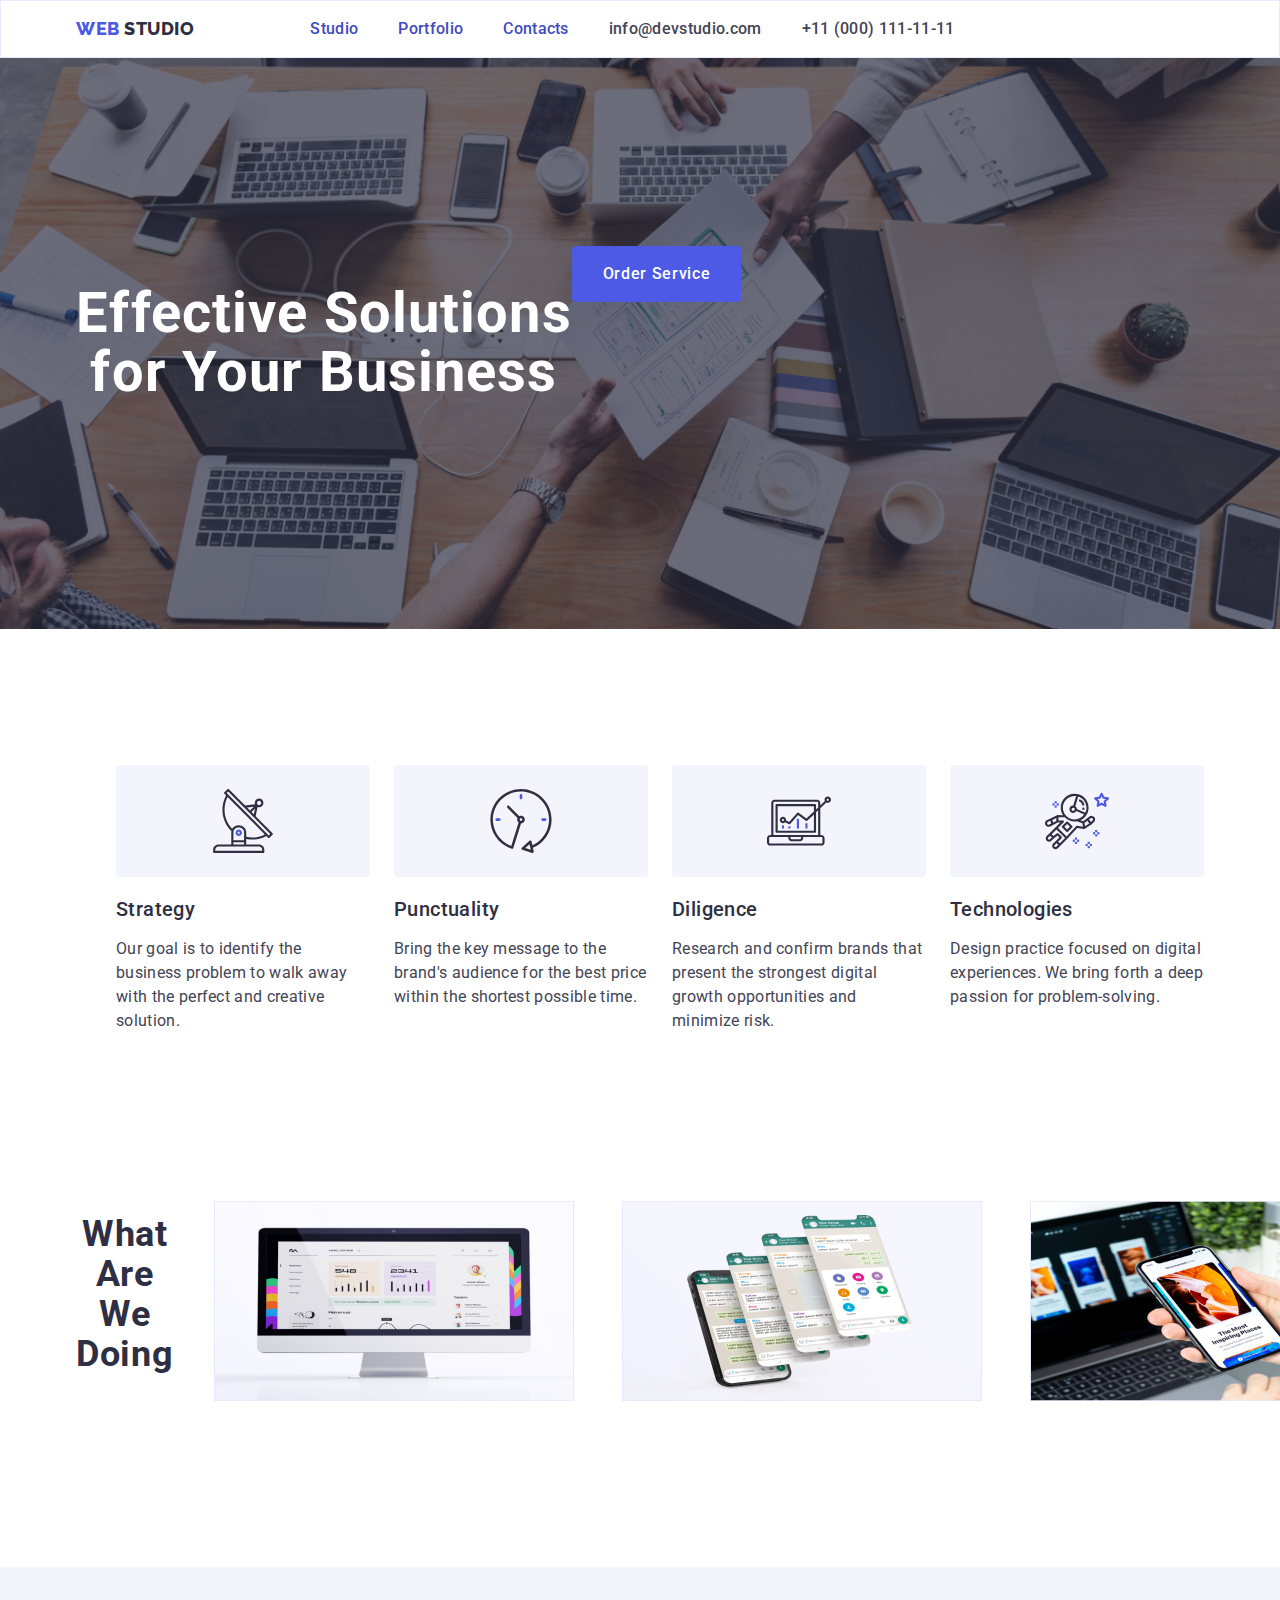
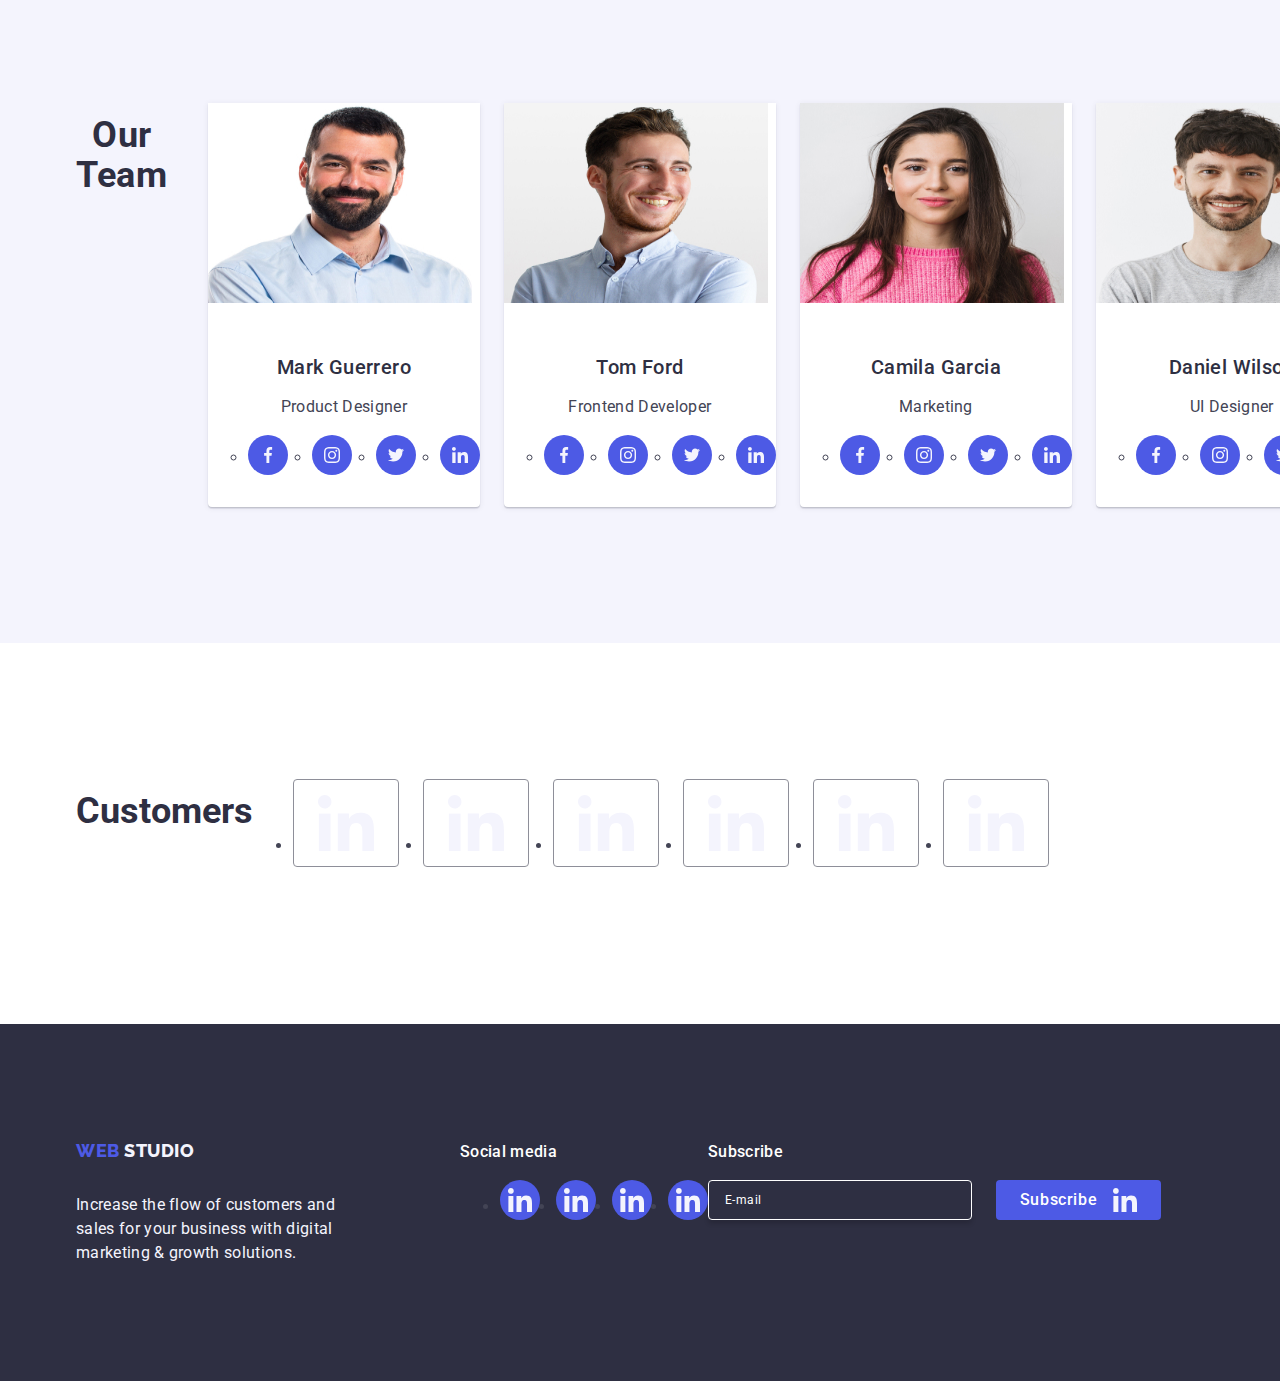
<file: index.html>
<!DOCTYPE html>
<html lang="en">
<head>
    <meta charset="UTF-8">
    <meta name="viewport" content="width=device-width, initial-scale=1.0">
    <link rel="preconnect" href="https://fonts.googleapis.com">
    <link rel="preconnect" href="https://fonts.gstatic.com" crossorigin>
    <link href="https://fonts.googleapis.com/css2?family=Raleway:ital,wght@0,100..900;1,100..900&family=Roboto:ital,wght@0,100;0,300;0,400;0,500;0,700;0,900;1,100;1,300;1,400;1,500;1,700;1,900&display=swap" rel="stylesheet">
    <link
      rel="stylesheet"
      href="https://cdnjs.cloudflare.com/ajax/libs/modern-normalize/2.0.0/modern-normalize.min.css"
    />
    <link rel="stylesheet" href="./css/styles.css">
    <title>Document</title>
</head>
<body>
    <header class="header-styles">
        <div class="container">
            <nav class="nav-container">
                <a href="./index.html" class="nav-logo link logo">
                    Web
                    <span class="span-style">
                        Studio
                    </span>
                </a>
                <ul class="list nav-list">
                    <li class="nav-link-one link">
                        <a href="./index.html" class="link link-one">Studio</a>
                    </li>
                    <li class="nav-link-one link">
                        <a href="./portfolio.html" class="link link-one">Portfolio</a>
                    </li>
                    <li class="nav-link-one link">
                        <a href="" class="link link-one">Contacts</a>
                    </li>
                </ul>
            </nav>
            <address class="address">
                <ul class="list address-list">
                    <li class="nav-link-one link">
                        <a href="mailto:info@devstudio.com" class="link link-add">info@devstudio.com</a>
                    </li>
                    <li class="nav-link-one link">
                        <a href="tel:+110001111111" class="link link-add">+11 (000) 111-11-11</a>
                    </li>
                </ul>
            </address>
        </div>
    </header>
    <main>
        <section class="section-one">
            <div class="container">
                <h1 class="section-header">Effective Solutions for Your Business</h1>
                <button type="button" class="header-btn" data-modal-open>Order Service</button>
            </div>
        </section>
        <section class="section-two">
            <div class="container">
                <h2 hidden class="visually-hidden">Vision</h2>
                <ul class="list section-two-list">
                    <li class="list-item">
                        <div class="list-item-images">
                            <svg height="64" width="64">
                                <use href="./images/icons.svg#antenna" />
                            </svg>
                        </div>
                        <h3 class="heading-list">Strategy</h3>
                        <p class="p-list-item">
                            Our goal is to identify the business problem to walk away with the perfect and creative solution.
                        </p>
                    </li>
                    <li class="list-item">
                        <div class="list-item-images">
                            <svg height="64" width="64">
                                <use href="./images/icons.svg#clock" />
                            </svg>
                        </div>
                        <h3 class="heading-list">Punctuality</h3>
                        <p class="p-list-item">
                            Bring the key message to the brand's audience for the best price within the shortest possible time.
                        </p>
                    </li>
                    <li class="list-item">
                        <div class="list-item-images">
                            <svg height="64" width="64">
                                <use href="./images/icons.svg#graph" />
                            </svg>
                        </div>
                        <h3 class="heading-list">Diligence</h3>
                        <p class="p-list-item">
                            Research and confirm brands that present the strongest digital growth opportunities and minimize risk.
                        </p>
                    </li>
                    <li class="list-item">
                        <div class="list-item-images">
                            <svg height="64" width="64">
                                <use href="./images/icons.svg#astro" />
                            </svg>
                        </div>
                        <h3 class="heading-list">Technologies</h3>
                        <p class="p-list-item">
                            Design practice focused on digital experiences. We bring forth a deep passion for problem-solving.
                        </p>
                    </li>
                </ul>
            </div>
        </section>
        <section class="section-three">
            <div class="container">
                <h2 class="section-header-three">What are we doing</h2>
                <ul class="list section-three-list">
                    <li class="section-three-list-item">
                        <img src="./images/img-act1.jpg" width="360" height="200" alt="activity-1">
                    </li>
                    <li class="section-three-list-item">
                        <img src="./images/img-act2.jpg" width="360" height="200" alt="activity-2">
                    </li>
                    <li class="section-three-list-item">
                        <img src="./images/img-act3.jpg" width="360" height="200" alt="activity-3">
                    </li>
                </ul>
            </div>
        </section>
        <section class="section-four">
            <div class="container">
                <h2 class="section-header-four">Our Team</h2>
                <ul class="list section-four-list">
                    <li class="section-four-list-item">
                        <img src="./images/img-person1.jpg" width="264" height="200" alt="person-1">
                        <div class="card-container">
                            <h3 class="heading-list-four">Mark Guerrero</h3>
                            <p class="p-list-item-four">
                                Product Designer
                            </p>
                            <ul class="card-soc-med-list">
                                <li class="card-soc-med-item">
                                    <a href="https://www.facebook.com/" class="card-soc-med-link">
                                        <svg class="soc-med-icon" height="16" width="16">
                                            <use href="./images/icons.svg#facebook" />
                                        </svg>
                                    </a>
                                </li>
                                <li class="card-soc-med-item">
                                    <a href="https://www.instagram.com/" class="card-soc-med-link">
                                        <svg class="soc-med-icon" height="16" width="16">
                                            <use href="./images/icons.svg#instagram" />
                                        </svg>
                                    </a>
                                </li>
                                <li class="card-soc-med-item">
                                    <a href="https://www.twitter.com/" class="card-soc-med-link">
                                        <svg class="soc-med-icon" height="16" width="16">
                                            <use href="./images/icons.svg#twitter" />
                                        </svg>
                                    </a>
                                </li>
                                <li class="card-soc-med-item">
                                    <a href="https://www.linkedin.com/" class="card-soc-med-link">
                                        <svg class="soc-med-icon" height="16" width="16">
                                            <use href="./images/icons.svg#linkedin" />
                                        </svg>
                                    </a>
                                </li>
                            </ul>
                        </div>
                    </li>
                    <li class="section-four-list-item">
                        <img src="./images/img-person2.jpg" width="264" height="200" alt="person-2">
                        <div class="card-container">
                            <h3 class="heading-list-four">Tom Ford</h3>
                            <p class="p-list-item-four">
                               Frontend Developer 
                            </p>
                            <ul class="card-soc-med-list">
                                <li class="card-soc-med-item">
                                    <a href="https://www.facebook.com/" class="card-soc-med-link">
                                        <svg class="soc-med-icon" height="16" width="16">
                                            <use href="./images/icons.svg#facebook" />
                                        </svg>
                                    </a>
                                </li>
                                <li class="card-soc-med-item">
                                    <a href="https://www.instagram.com/" class="card-soc-med-link">
                                        <svg class="soc-med-icon" height="16" width="16">
                                            <use href="./images/icons.svg#instagram" />
                                        </svg>
                                    </a>
                                </li>
                                <li class="card-soc-med-item">
                                    <a href="https://www.twitter.com/" class="card-soc-med-link">
                                        <svg class="soc-med-icon" height="16" width="16">
                                            <use href="./images/icons.svg#twitter" />
                                        </svg>
                                    </a>
                                </li>
                                <li class="card-soc-med-item">
                                    <a href="https://www.linkedin.com/" class="card-soc-med-link">
                                        <svg class="soc-med-icon" height="16" width="16">
                                            <use href="./images/icons.svg#linkedin" />
                                        </svg>
                                    </a>
                                </li>
                            </ul>
                        </div>
                    </li>
                    <li class="section-four-list-item">
                        <img src="./images/img-person3.jpg" width="264" height="200" alt="person-3">
                        <div class="card-container">
                            <h3 class="heading-list-four">Camila Garcia</h3>
                            <p class="p-list-item-four">
                                Marketing
                            </p>
                            <ul class="card-soc-med-list">
                                <li class="card-soc-med-item">
                                    <a href="https://www.facebook.com/" class="card-soc-med-link">
                                        <svg class="soc-med-icon" height="16" width="16">
                                            <use href="./images/icons.svg#facebook" />
                                        </svg>
                                    </a>
                                </li>
                                <li class="card-soc-med-item">
                                    <a href="https://www.instagram.com/" class="card-soc-med-link">
                                        <svg class="soc-med-icon" height="16" width="16">
                                            <use href="./images/icons.svg#instagram" />
                                        </svg>
                                    </a>
                                </li>
                                <li class="card-soc-med-item">
                                    <a href="https://www.twitter.com/" class="card-soc-med-link">
                                        <svg class="soc-med-icon" height="16" width="16">
                                            <use href="./images/icons.svg#twitter" />
                                        </svg>
                                    </a>
                                </li>
                                <li class="card-soc-med-item">
                                    <a href="https://www.linkedin.com/" class="card-soc-med-link">
                                        <svg class="soc-med-icon" height="16" width="16">
                                            <use href="./images/icons.svg#linkedin" />
                                        </svg>
                                    </a>
                                </li>
                            </ul>
                        </div>
                    </li>
                    <li class="section-four-list-item">
                        <img src="./images/img-person4.jpg" width="264" height="200" alt="person-4">
                        <div class="card-container">
                            <h3 class="heading-list-four">Daniel Wilson</h3>
                            <p class="p-list-item-four">
                                UI Designer
                            </p>
                            <ul class="card-soc-med-list">
                                <li class="card-soc-med-item">
                                    <a href="https://www.facebook.com/" class="card-soc-med-link">
                                        <svg class="soc-med-icon" height="16" width="16">
                                            <use href="./images/icons.svg#facebook" />
                                        </svg>
                                    </a>
                                </li>
                                <li class="card-soc-med-item">
                                    <a href="https://www.instagram.com/" class="card-soc-med-link">
                                        <svg class="soc-med-icon" height="16" width="16">
                                            <use href="./images/icons.svg#instagram" />
                                        </svg>
                                    </a>
                                </li>
                                <li class="card-soc-med-item">
                                    <a href="https://www.twitter.com/" class="card-soc-med-link">
                                        <svg class="soc-med-icon" height="16" width="16">
                                            <use href="./images/icons.svg#twitter" />
                                        </svg>
                                    </a>
                                </li>
                                <li class="card-soc-med-item">
                                    <a href="https://www.linkedin.com/" class="card-soc-med-link">
                                        <svg class="soc-med-icon" height="16" width="16">
                                            <use href="./images/icons.svg#linkedin" />
                                        </svg>
                                    </a>
                                </li>
                            </ul>
                        </div>
                    </li>
                </ul>
            </div>
        </section>
        <section class="section-five">
            <div class="container section-five-container">
                <h2 class="section-five-heading">Customers</h2>
                <ul class="section-five-list">
                    <li class="section-five-list-item">
                        <a href="https://www.twitter.com/" class="section-five-link">
                            <svg class="customer-icon" width="104" height="56">
                                <use href="./images/icons.svg#linkedin" />
                            </svg>
                        </a>
                    </li>
                    <li class="section-five-list-item">
                        <a href="https://www.twitter.com/" class="section-five-link">
                            <svg class="customer-icon" width="104" height="56">
                                <use href="./images/icons.svg#linkedin" />
                            </svg>
                        </a>
                    </li>
                    <li class="section-five-list-item">
                        <a href="https://www.twitter.com/" class="section-five-link">
                            <svg class="customer-icon" width="104" height="56">
                                <use href="./images/icons.svg#linkedin" />
                            </svg>
                        </a>
                    </li>
                    <li class="section-five-list-item">
                        <a href="https://www.twitter.com/" class="section-five-link">
                            <svg class="customer-icon" width="104" height="56">
                                <use href="./images/icons.svg#linkedin" />
                            </svg>
                        </a>
                    </li>
                    <li class="section-five-list-item">
                        <a href="https://www.twitter.com/" class="section-five-link">
                            <svg class="customer-icon" width="104" height="56">
                                <use href="./images/icons.svg#linkedin" />
                            </svg>
                        </a>
                    </li>
                    <li class="section-five-list-item">
                        <a href="https://www.twitter.com/" class="section-five-link">
                            <svg class="customer-icon" width="104" height="56">
                                <use href="./images/icons.svg#linkedin" />
                            </svg>
                        </a>
                    </li>
                </ul>
            </div>
        </section>  
    </main>
    <footer class="index-footer">
        <div class="container footer-container">
            <div class="footer-text-container">
                <a href="./index.html" class="nav-logo link footer-link" id="footer-link">
                    Web
                    <span class="span-style footer-span-style">
                        Studio
                    </span>
                </a>
                <p class="footer-text">
                    Increase the flow of customers and sales for your business with digital marketing & growth solutions.
                </p>
            </div>
            <div class="footer-soc-med">
                <p class="footer-soc-med-text">Social media</p>
                <ul class="footer-soc-med-list">
                    <li class="footer-soc-med-list-item">
                        <a href="https://www.twitter.com/" class="footer-soc-med-list-item-link">
                            <svg class="footer-soc-med-icon" width="24" height="24">
                                <use href="./images/icons.svg#linkedin" />
                            </svg>
                        </a>
                    </li>
                    <li class="footer-soc-med-list-item">
                        <a href="https://www.twitter.com/" class="footer-soc-med-list-item-link">
                            <svg class="footer-soc-med-icon" width="24" height="24">
                                <use href="./images/icons.svg#linkedin" />
                            </svg>
                        </a>
                    </li>
                    <li class="footer-soc-med-list-item">
                        <a href="https://www.twitter.com/" class="footer-soc-med-list-item-link">
                            <svg class="footer-soc-med-icon" width="24" height="24">
                                <use href="./images/icons.svg#linkedin" />
                            </svg>
                        </a>
                    </li>
                    <li class="footer-soc-med-list-item">
                        <a href="https://www.twitter.com/" class="footer-soc-med-list-item-link">
                            <svg class="footer-soc-med-icon" width="24" height="24">
                                <use href="./images/icons.svg#linkedin" />
                            </svg>
                        </a>
                    </li>
                </ul>
            </div>
            <div class="footer-contact">
                <p class="footer-contact-text">Subscribe</p>
                <form class="footer-contact-form">
                    <label class="footer-contact-label">
                        <input type="email" class="footer-contact-input" placeholder="E-mail" name="email"/>
                    </label>
                    <button type="submit" class="footer-contact-button">
                        Subscribe
                        <svg class="footer-contact-button-icon" width="24" height="24">
                            <use href="./images/icons.svg#linkedin" />
                        </svg>
                    </button>
                </form>
            </div>
        </div>
    </footer>
    <div class="modal-container is-hidden" data-modal>
        <div class="modal">
            <button type="button" data-modal-close class="modal-button">
                <svg class="modal-icon" width="8" height="8">
                    <use class="modal-icon-close" href="./images/icons.svg#linkedin" />
                </svg>
            </button>
            <p class="modal-container-text"></p>
            <form class="modal-form">
                <div class="modal-form-container">
                    <label for="user-name" class="modal-form-label">Name</label>
                    <div class="modal-form-input-container">
                        <input type="text" name="user-name" class="modal-form-input" id="user-name" />
                        <svg class="modal-form-input-icon" width="18" height="24">
                            <use href="./images/icons.svg#linkedin" />
                        </svg>
                    </div>
                </div>
                <div class="modal-form-container">
                    <label for="phone" class="modal-form-label">Phone</label>
                    <div class="modal-form-input-container">
                        <input type="text" name="phone" class="modal-form-input" id="phone" />
                        <svg class="modal-form-input-icon" width="18" height="24">
                            <use href="./images/icons.svg#linkedin" />
                        </svg>
                    </div>
                </div>
                <div class="modal-form-container">
                    <label for="email" class="modal-form-label">Email</label>
                    <div class="modal-form-input-container">
                        <input type="text" name="email" class="modal-form-input" id="email" />
                        <svg class="modal-form-input-icon" width="18" height="24">
                            <use href="./images/icons.svg#linkedin" />
                        </svg>
                    </div>
                </div>
                <div class="modal-form-container" id="modal-form-textarea-container">
                    <label for="user-comment" class="modal-form-label">Comment</label>
                    <textarea name="user-comment" class="modal-form-textarea" id="user-comment" placeholder="Text input"></textarea>
                </div>
                <div class="modal-form-checkbox-container">
                    <input type="checkbox" class="modal-form-checkbox visually-hidden" value="true" name="user-privacy" id="user-privacy" />
                    <label for="user-privacy" class="modal-form-checkbox-label">
                        <span class="modal-form-checkbox-span">
                            <svg class="modal-form-input-icon" width="10" height="8">
                                <use href="./images/icons.svg#linkedin" />
                            </svg>
                        </span>
                        I accept the terms and conditions of the
                        <a href="#" class="modal-form-checkbox-link">Privacy Policy</a>
                    </label>
                </div>
                <button class="modal-form-button" type="submit"></button>
            </form>
        </div>
    </div>
    <script src="./js/modal.js"></script>
</body>
</html>
</file>
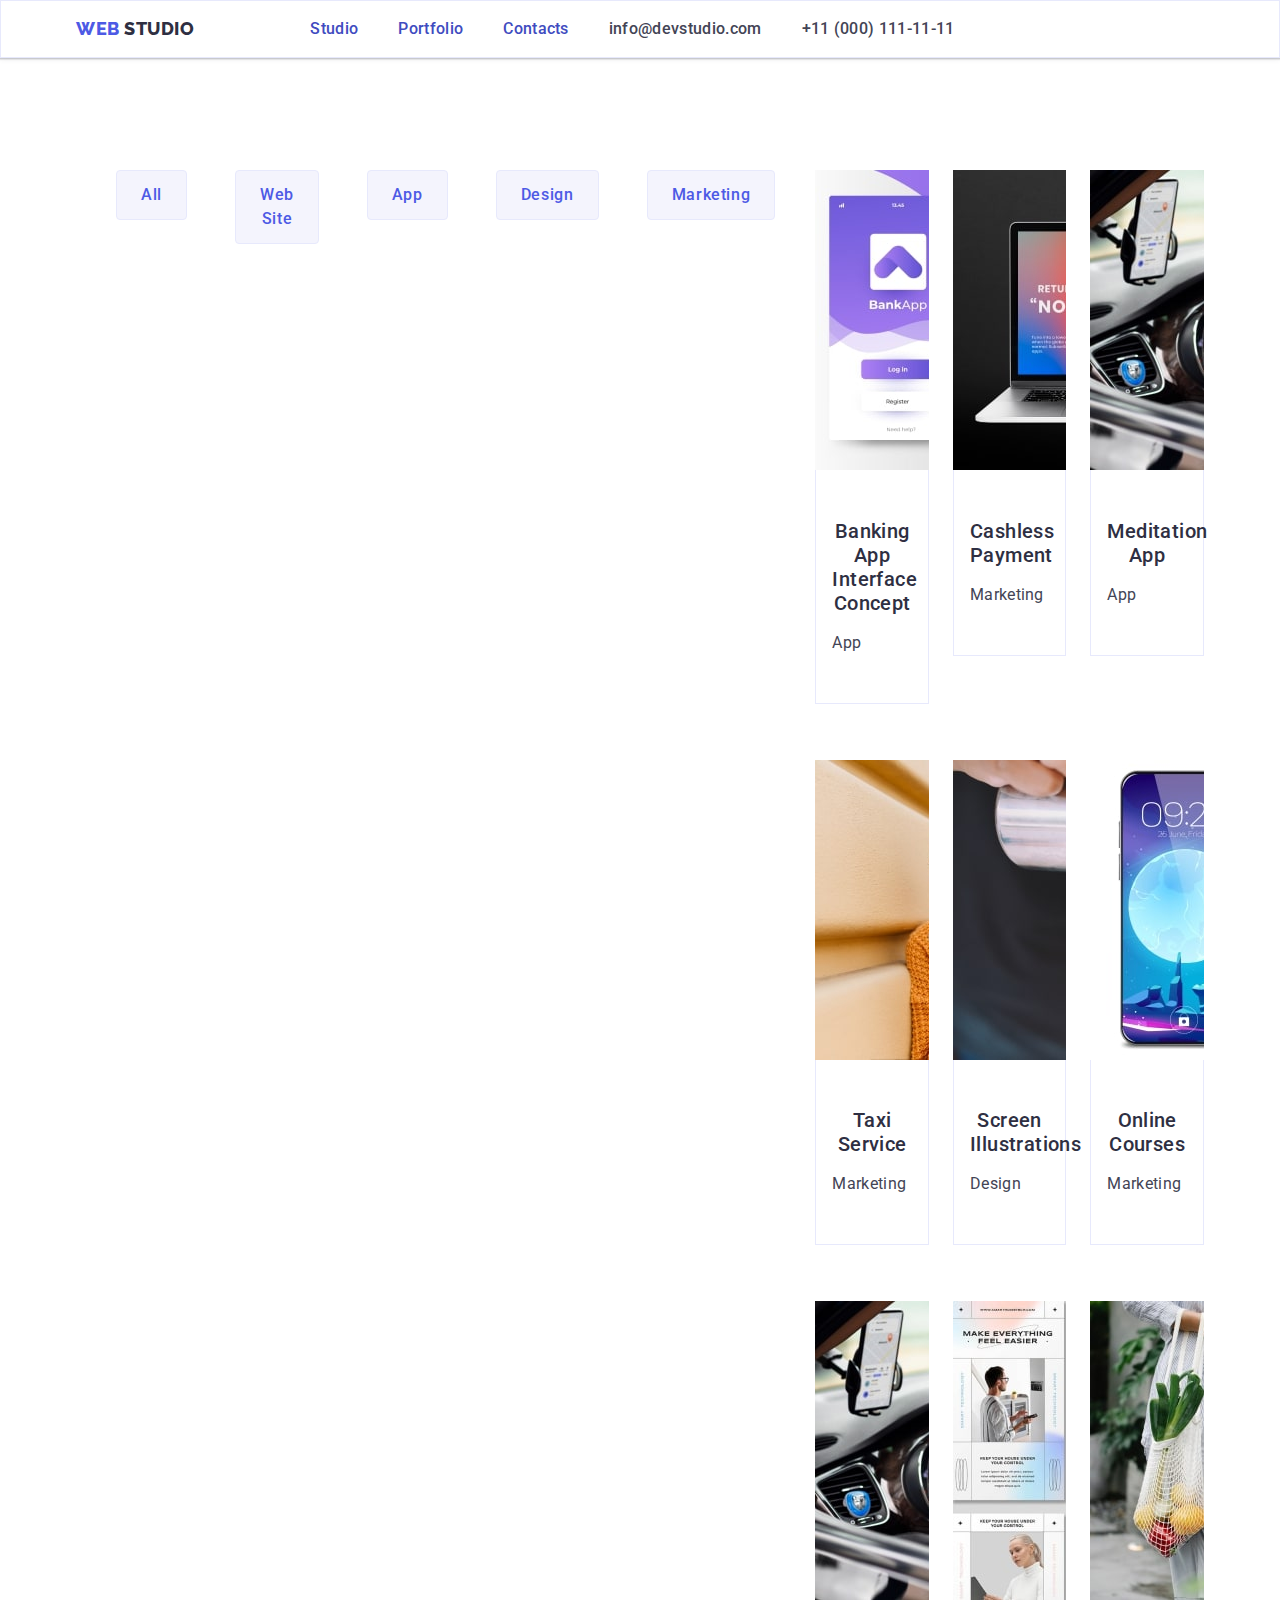
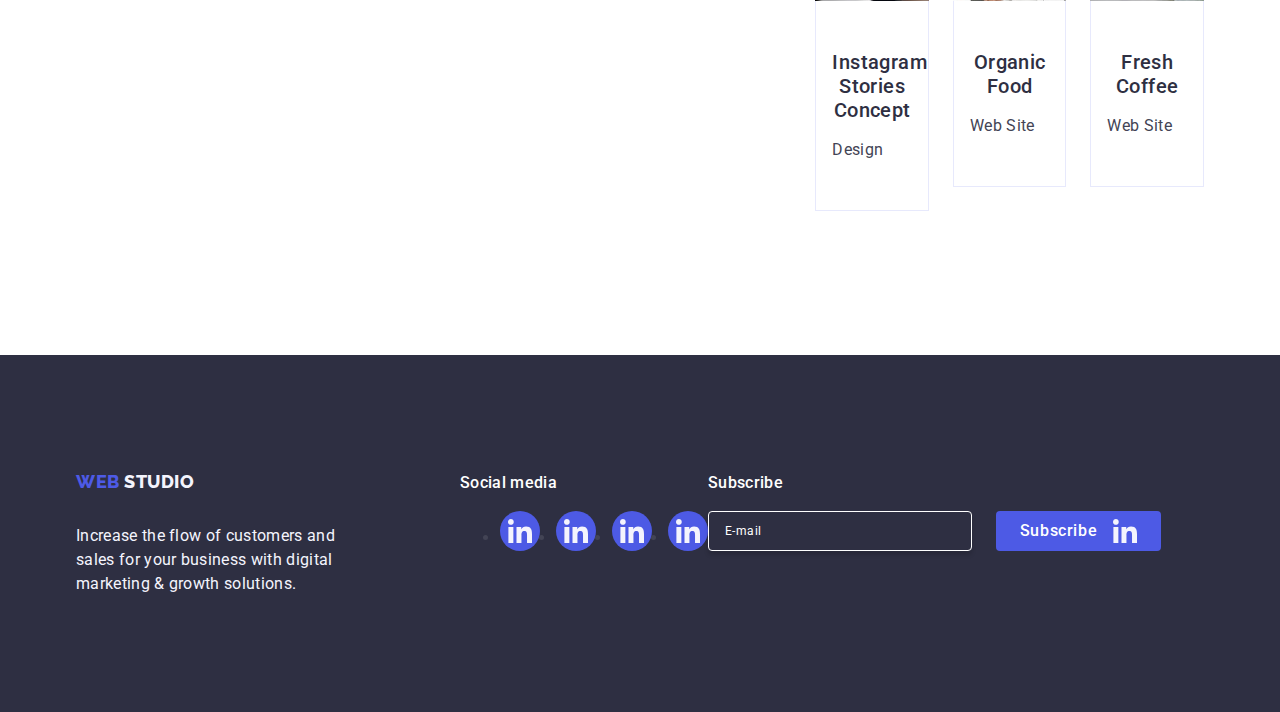
<file: portfolio.html>
<!DOCTYPE html>
<html lang="en">
<head>
    <meta charset="UTF-8">
    <meta name="viewport" content="width=device-width, initial-scale=1.0">

    <link rel="preconnect" href="https://fonts.googleapis.com">
    <link rel="preconnect" href="https://fonts.gstatic.com" crossorigin>
    <link href="https://fonts.googleapis.com/css2?family=Raleway:ital,wght@0,100..900;1,100..900&family=Roboto:ital,wght@0,100;0,300;0,400;0,500;0,700;0,900;1,100;1,300;1,400;1,500;1,700;1,900&display=swap" rel="stylesheet">
    <link
      rel="stylesheet"
      href="https://cdnjs.cloudflare.com/ajax/libs/modern-normalize/2.0.0/modern-normalize.min.css"
    />
    <link rel="stylesheet" href="./css/styles.css">
    <title>Document</title>
</head>
<body>
    <header class="header-styles">
        <div class="container">
            <nav class="nav-container">
                <a href="./index.html" class="nav-logo link logo">
                    Web
                    <span class="span-style">
                        Studio
                    </span>
                </a>
                <ul class="list nav-list">
                    <li class="nav-link-one link">
                        <a href="./index.html" class="link link-one">Studio</a>
                    </li>
                    <li class="nav-link-one link">
                        <a href="./portfolio.html" class="link link-one">Portfolio</a>
                    </li>
                    <li class="nav-link-one link">
                        <a href="" class="link link-one">Contacts</a>
                    </li>
                </ul>
            </nav>
            <address class="address">
                <ul class="list address-list">
                    <li class="nav-link-one link">
                        <a href="mailto:info@devstudio.com" class="link link-add">info@devstudio.com</a>
                    </li>
                    <li class="nav-link-one link">
                        <a href="tel:+110001111111" class="link link-add">+11 (000) 111-11-11</a>
                    </li>
                </ul>
            </address>
        </div>
    </header>
    <main>
        <section class="section-portfolio">
            <div class="container">
                <h1 hidden class="visually-hidden">Effective Solutions for Your Business</h1>
                <ul class="list section-portfolio-list">
                    <li>
                       <button type="button" class="portfolio-list-btn">All</button> 
                    </li>
                    <li>
                        <button type="button" class="portfolio-list-btn">Web Site</button> 
                     </li>
                     <li>
                        <button type="button" class="portfolio-list-btn">App</button> 
                     </li>
                     <li>
                        <button type="button" class="portfolio-list-btn">Design</button> 
                     </li>
                     <li>
                        <button type="button" class="portfolio-list-btn">Marketing</button> 
                     </li>
                </ul>
                <ul class="list section-portfolio-list-cards">
                    <li class="section-portfolio-list-card">
                        <a href="#" class="link portfolio-link-lists">
                            <div class="portfolio-link-img-container">
                                <img src="./images/img.jpg" alt="img-0" width="360">
                                <p class="portfolio-link-img-container-p">
                                    14 Stylish and User-Friendly App Design Concepts · Task Manager App · Calorie Tracker App · Exotic Fruit Ecommerce App · Cloud Storage App
                                </p>
                            </div>
                            <div class="section-portfolio-list-card-container">
                                <h2 class="heading-list-four portfolio-link-lists-headingtwo">
                                    Banking App Interface Concept
                                </h2>
                                <p class="portfolio-link-lists-p">
                                    App
                                </p>
                            </div>
                        </a>
                     </li>
                     <li class="section-portfolio-list-card">
                        <a href="#" class="link portfolio-link-lists">
                            <div class="portfolio-link-img-container">
                                <img src="./images/img1.jpg" alt="img-1" width="360">
                                <p class="portfolio-link-img-container-p">
                                    14 Stylish and User-Friendly App Design Concepts · Task Manager App · Calorie Tracker App · Exotic Fruit Ecommerce App · Cloud Storage App
                                </p>
                            </div>
                            <div class="section-portfolio-list-card-container">
                                <h2 class="heading-list-four portfolio-link-lists-headingtwo">
                                    Cashless Payment
                                </h2>
                                <p class="portfolio-link-lists-p">
                                    Marketing
                                </p>
                            </div>
                        </a>
                     </li>
                     <li class="section-portfolio-list-card">
                        <a href="#" class="link portfolio-link-lists">
                            <div class="portfolio-link-img-container">
                                <img src="./images/img2.jpg" alt="img-2" width="360">
                                <p class="portfolio-link-img-container-p">
                                    14 Stylish and User-Friendly App Design Concepts · Task Manager App · Calorie Tracker App · Exotic Fruit Ecommerce App · Cloud Storage App
                                </p>
                            </div>
                            <div class="section-portfolio-list-card-container">
                                <h2 class="heading-list-four portfolio-link-lists-headingtwo">
                                    Meditation App
                                </h2>
                                <p class="portfolio-link-lists-p">
                                    App
                                </p>
                            </div>
                        </a>
                     </li>
                     <li class="section-portfolio-list-card">
                        <a href="#" class="link portfolio-link-lists">
                            <div class="portfolio-link-img-container">
                                <img src="./images/img3.jpg" alt="img-3" width="360">
                                <p class="portfolio-link-img-container-p">
                                    14 Stylish and User-Friendly App Design Concepts · Task Manager App · Calorie Tracker App · Exotic Fruit Ecommerce App · Cloud Storage App
                                </p>
                            </div>
                            <div class="section-portfolio-list-card-container">
                                <h2 class="heading-list-four portfolio-link-lists-headingtwo">
                                    Taxi Service
                                </h2>
                                <p class="portfolio-link-lists-p">
                                    Marketing
                                </p>
                            </div>
                        </a>
                     </li>
                     <li class="section-portfolio-list-card">
                        <a href="#" class="link portfolio-link-lists">
                            <div class="portfolio-link-img-container">
                                <img src="./images/img4.jpg" alt="img-4" width="360">
                                <p class="portfolio-link-img-container-p">
                                    14 Stylish and User-Friendly App Design Concepts · Task Manager App · Calorie Tracker App · Exotic Fruit Ecommerce App · Cloud Storage App
                                </p>
                            </div>
                            <div class="section-portfolio-list-card-container">
                                <h2 class="heading-list-four portfolio-link-lists-headingtwo">
                                    Screen Illustrations
                                </h2>
                                <p class="portfolio-link-lists-p">
                                    Design
                                </p>
                            </div>
                        </a>
                     </li>
                     <li class="section-portfolio-list-card">
                        <a href="#" class="link portfolio-link-lists">
                            <div class="portfolio-link-img-container">
                                <img src="./images/img5.jpg" alt="img-5" width="360">
                                <p class="portfolio-link-img-container-p">
                                    14 Stylish and User-Friendly App Design Concepts · Task Manager App · Calorie Tracker App · Exotic Fruit Ecommerce App · Cloud Storage App
                                </p>
                            </div>
                            <div class="section-portfolio-list-card-container">
                                <h2 class="heading-list-four portfolio-link-lists-headingtwo">
                                    Online Courses
                                </h2>
                                <p class="portfolio-link-lists-p">
                                    Marketing
                                </p>
                            </div>
                        </a>
                     </li>
                     <li class="section-portfolio-list-card">
                        <a href="#" class="link portfolio-link-lists">
                            <div class="portfolio-link-img-container">
                                <img src="./images/img6.jpg" alt="img-6" width="360">
                                <p class="portfolio-link-img-container-p">
                                    14 Stylish and User-Friendly App Design Concepts · Task Manager App · Calorie Tracker App · Exotic Fruit Ecommerce App · Cloud Storage App
                                </p>
                            </div>
                            <div class="section-portfolio-list-card-container">
                                <h2 class="heading-list-four portfolio-link-lists-headingtwo">
                                    Instagram Stories Concept
                                </h2>
                                <p class="portfolio-link-lists-p">
                                    Design
                                </p>
                            </div>
                        </a>
                     </li>
                     <li class="section-portfolio-list-card">
                        <a href="#" class="link portfolio-link-lists">
                            <div class="portfolio-link-img-container">
                                <img src="./images/img7.jpg" alt="img-7" width="360">
                                <p class="portfolio-link-img-container-p">
                                    14 Stylish and User-Friendly App Design Concepts · Task Manager App · Calorie Tracker App · Exotic Fruit Ecommerce App · Cloud Storage App
                                </p>
                            </div>
                            <div class="section-portfolio-list-card-container">
                                <h2 class="heading-list-four portfolio-link-lists-headingtwo">
                                    Organic Food
                                </h2>
                                <p class="portfolio-link-lists-p">
                                    Web Site
                                </p>
                            </div>
                        </a>
                     </li>
                     <li class="section-portfolio-list-card">
                        <a href="#" class="link portfolio-link-lists">
                            <div class="portfolio-link-img-container">
                                <img src="./images/img8.jpg" alt="img-8" width="360">
                                <p class="portfolio-link-img-container-p">
                                    14 Stylish and User-Friendly App Design Concepts · Task Manager App · Calorie Tracker App · Exotic Fruit Ecommerce App · Cloud Storage App
                                </p>
                            </div>
                            <div class="section-portfolio-list-card-container">
                                <h2 class="heading-list-four portfolio-link-lists-headingtwo">
                                    Fresh Coffee
                                </h2>
                                <p class="portfolio-link-lists-p">
                                    Web Site
                                </p>
                            </div>
                        </a>
                     </li>
                </ul>
            </div>
        </section>
    </main>
    <footer class="index-footer">
        <div class="container footer-container">
            <div class="footer-text-container">
                <a href="./index.html" class="nav-logo link footer-link" id="footer-link">
                    Web
                    <span class="span-style footer-span-style">
                        Studio
                    </span>
                </a>
                <p class="footer-text">
                    Increase the flow of customers and sales for your business with digital marketing & growth solutions.
                </p>
            </div>
            <div class="footer-soc-med">
                <p class="footer-soc-med-text">Social media</p>
                <ul class="footer-soc-med-list">
                    <li class="footer-soc-med-list-item">
                        <a href="https://www.twitter.com/" class="footer-soc-med-list-item-link">
                            <svg class="footer-soc-med-icon" width="24" height="24">
                                <use href="./images/icons.svg#linkedin" />
                            </svg>
                        </a>
                    </li>
                    <li class="footer-soc-med-list-item">
                        <a href="https://www.twitter.com/" class="footer-soc-med-list-item-link">
                            <svg class="footer-soc-med-icon" width="24" height="24">
                                <use href="./images/icons.svg#linkedin" />
                            </svg>
                        </a>
                    </li>
                    <li class="footer-soc-med-list-item">
                        <a href="https://www.twitter.com/" class="footer-soc-med-list-item-link">
                            <svg class="footer-soc-med-icon" width="24" height="24">
                                <use href="./images/icons.svg#linkedin" />
                            </svg>
                        </a>
                    </li>
                    <li class="footer-soc-med-list-item">
                        <a href="https://www.twitter.com/" class="footer-soc-med-list-item-link">
                            <svg class="footer-soc-med-icon" width="24" height="24">
                                <use href="./images/icons.svg#linkedin" />
                            </svg>
                        </a>
                    </li>
                </ul>
            </div>
            <div class="footer-contact">
                <p class="footer-contact-text">Subscribe</p>
                <form class="footer-contact-form">
                    <label class="footer-contact-label">
                        <input type="email" class="footer-contact-input" placeholder="E-mail" name="email"/>
                    </label>
                    <button type="submit" class="footer-contact-button">
                        Subscribe
                        <svg class="footer-contact-button-icon" width="24" height="24">
                            <use href="./images/icons.svg#linkedin" />
                        </svg>
                    </button>
                </form>
            </div>
        </div>
    </footer>
</body>
</html>
</file>
<file: css/styles.css>
:root {
    --logo: #4d5ae5;
    --spanLogo: #2e2f42;
    --link: #2e2f42;
    --hovercolor: #404bbf;
    --addressLink: #434455;
    --sectionColor: #2e2f42;
    --footerText: #F4F4FD;
    --portfolioListBtn: #4d5ae5;
    --sectionFiveLink: #8e8f99;
    --socmedfooter: #FFFFFF;
}

body {
    font-family: "Roboto", sans-serif;
    color: #434455;
    background-color: #FFFFFF;
}
img {
    display: block;
    /* Other styling properties for images, if needed */
  }

.header-styles {
    box-shadow: 0px 2px 1px rgba(46, 47, 66, 0.08), 0px 1px 1px rgba(46, 47, 66, 0.16), 0px 1px 6px rgba(46, 47, 66, 0.08);
}
.nav-logo {
    font-family: 'Raleway', sans-serif;
    font-size: 18px;
    font-weight: 800;
    line-height: 1.17;
    letter-spacing: .03em;
    text-transform: uppercase;
    color: var(--logo);
    text-decoration: none;
}

.logo {
    margin-right: 76px;
}

link {
    text-decoration: none;
    
}

.span-style {
    color: var(--spanLogo);
}


.list {
    list-style: none;
    
}

.nav-list {
    display: flex;
    gap: 40px;
}

.nav-link-one {
    font-family: 'Roboto', sans-serif;
    font-size: 16px;
    font-weight: 500;
    line-height: 1.5;
    letter-spacing: .02em;
    color: var(--spanLogo);
}

.link-one {
    text-decoration: none;
    color: var(--spanLogo);
    padding: 24px 0;
    text-decoration: none;
    position: relative;
    color: #404bbf;
    transition: color 250ms cubic-bezier(0.4, 0, 0.2, 1);
}

.link-one::after{
    content: '';
    position: absolute;
    left: 0;
    bottom:-1px;
    height: 4px;
    background-color: #404bbf;
    border-radius: 2px;

}

.link-one:hover {
    color: var(--hovercolor);
}

.link-one:focus {
    color: var(--hovercolor);
}

.link-add {
    text-decoration: none;
    color: var(--addressLink);
    transition: color 250ms cubic-bezier(0.4, 0, 0.2, 1);
}

.link-add:hover {
    color: var(--hovercolor);
}

.link-add:focus {
    color: var(--hovercolor);
}

.address {
    font-style: normal;

}
.address-list {
    display: flex;
    gap: 40px;
}

.section-one {
    background-color: var(--sectionColor);
    padding: 188px 0;
    background-image: linear-gradient(rgba(46, 47, 66, 0.7), rgba(46, 47, 66, 0.7)), url(../images/people-office.jpg);
    max-width: 1440px;
    background-repeat: no-repeat;
    background-position: center;
    background-size: cover;
}

.section-header {
    font-size:56px;
    line-height: 1.07;
    text-align: center;
    letter-spacing: .02em;
    color: #FFFFFF;
    max-width: 496px;
}

.header-btn {
    background-color: #4D5AE5 ;
    font-family: "Roboto", sans-serif;
    font-weight: 500;
    font-size: 16px;
    line-height: 1.5;
    letter-spacing: 0.04em;
    color: #FFFFFF;
    cursor: pointer;
    min-width: 169px;
    height: 56px;
    border: none;
    border-radius: 4px;
    transition: background-color 250ms cubic-bezier(0.4, 0, 0.2, 1);

}

.header-btn:hover {
    background-color: var(--hovercolor);
}
.header-btn:focus {
    background-color: var(--hovercolor);
}

.section-two {
    padding: 120px 0;
}


.list-item-images {
    display: flex;
    align-items: center;
    justify-content: center;
    height: 112px;
    border-radius: 4px;
    background-color: #f4f4fd;
    margin-bottom: 8px;
}

.visually-hidden {
    position: absolute;
    width: 1px;
    height: 1px;
    margin: -1px;
    border: 0;
    padding: 0;
    white-space: nowrap;
    clip-path: inset(100%);
    clip: rect(0 0 0 0);
    overflow: hidden;
  }

.heading-list {
    font-weight: 500;
    font-size: 20px;
    line-height: 1.2;
    letter-spacing: .02em;
    color: var(--sectionColor);
    margin-bottom: 8px;
}

.section-two-list {
    display: flex;
    gap: 24px;
    justify-content: center;
}

.list-item {
    width: calc((100% - 72px) / 4);
    appearance: margin-right 24px;
}

.list-item:last-child {
    margin-right: 0;
}

.p-list-item {
    line-height: 1.5;
    letter-spacing: .02em;
}

.section-three {
    padding-bottom: 120px;
}

.section-header-three {
    font-size: 36px;
    line-height: 1.11;
    text-align: center;
    letter-spacing: .02em;
    color: var(--sectionColor);
    text-transform: capitalize  ;
    margin-bottom: 72px;
}

.section-three-list {
    display:flex;
    gap: 24px;
}

.section-three-list-item {
    margin-right: 24px;
    flex-basis: calc((100% - 3 * 16px) / 3);
}

.section-three-list-item:last-child {
    margin-right: 0;
}

.section-four {
    background-color: #F4F4FD;
    padding: 120px 0;
}

.section-header-four {
    font-size: 36px;
    line-height: 1.11;
    text-align: center;
    letter-spacing: .02em;
    text-transform: capitalize  ;
    color: var(--sectionColor);
    margin-bottom: 72px;
}

.section-four-list {
    display:flex;
    gap: 24px;
}

.section-four-list-item {

    background-color: #FFFFFF;
    flex-basis: calc((100% - 72px) / 4);
    border-radius: 0px 0px 4px 4px;
    box-shadow: 0px 1px 6px rgba(46, 47, 66, 0.08), 0px 1px 1px rgba(46, 47, 66, 0.16), 0px 2px 1px rgba(46, 47, 66, 0.08);

}

.card-container {
    padding: 32px 0;
}

.card-soc-med-list {
    display: flex;
    justify-content: center;
    gap: 24px;
}

.card-soc-med-item {
    width: 40px;
    height: 40px;
}

.card-soc-med-link {
    width: 100%;
    height: 100%;
    background-color: #4d5ae5;
    border-radius: 50%;
    display: flex;
    align-items: center;
    justify-content: center;
    transition: background-color 250ms cubic-bezier(0.4, 0, 0.2, 1);
}

.card-soc-med-link:hover {
    background-color: #404bbf;
}

.card-soc-med-link:focus {
    background-color: #404bbf;
}

.soc-med-icon {
    fill: var(--footerText);
}

.heading-list-four {
    font-weight: 500;
    font-size: 20px;
    line-height: 1.2;
    letter-spacing: .02em;
    color: var(--sectionColor);
    text-align: center;
    margin-bottom: 8px;
}

.p-list-item-four {
    font-size: 16px;
    line-height: 1.5;
    letter-spacing: .02em;
    text-align: center;
}

.section-five {
    padding-top: 120px;
    padding-bottom: 120px;
}

.section-five-heading {
    font-size: 36px;
    line-height: 1.11;
    color: #2e2f42;
    margin-bottom: 72px;
}

.section-five-list {
    display: flex;
    gap: 24px;
}

.section-five-list-item {
    width: calc((100% - 120px) / 6);
    height: 88px;
}

.section-five-link {
    height: 100%;
    width: 100%;
    border: 1px solid #8e8f99;
    border-radius: 4px;
    display: flex;
    align-items: center;
    justify-content: center;
    color: var(--sectionFiveLink);
    transition: border-color 250ms cubic-bezier(0.4, 0, 0.2, 1), color 250ms cubic-bezier(0.4, 0, 0.2, 1);
}

.section-five-link:hover {
    color: #404bbf;
    border-color: #404bbf;
}

.section-five-link:focus {
    color: #404bbf;
    border-color: #404bbf;
}

.customer-icon {
    fill: currentColor;
}

.index-footer {
    background-color: var(--sectionColor);
    padding: 100px 0;
}

.footer-container {
    align-items: baseline;
}

.footer-text-container {
    margin-right: 120px;
}
.footer-soc-med-text {
    font-weight: 500;
    font-size: 16px;
    line-height: 1.5;
    letter-spacing: 0.02em;
    color: var(--socmedfooter);
    margin-bottom: 16px;
}

.footer-soc-med-list {
    display: flex;
    gap: 16px;
}

.footer-soc-med-list-item {
    height: 40px;
    width: 40px;
}

.footer-soc-med-list-item-link {
    height: 100%;
    width: 100%;
    background-color: var(--portfolioListBtn);
    border-radius: 50%;
    display: flex;
    align-items: center;
    justify-content: center;
    transition: background-color 250ms cubic-bezier(0.4, 0, 0.2, 1);
}

.footer-soc-med-list-item-link:hover {
    background-color: #31d0aa;
}

.footer-soc-med-list-item-link:focus {
    background-color: #31d0aa;
}

.footer-soc-med-icon {
    fill: var(--footerText);
}

.footer-link {
    display: inline-block !important;
    margin-bottom: 16px;
}
#footer-link {
    display: inline-block;
    margin-bottom: 16px;
}
.footer-text {
    color: var(--footerText);
    line-height: 1.5;
    letter-spacing: .02em;
    max-width: 264px;
}

.footer-span-style {
    color: var(--footerText);
}

.footer-contact-text {
    margin-bottom: 16px;
    font-weight: 500;
    font-size: 16px;
    line-height: 1.5;
    letter-spacing: 0.02em;
    color: #FFFFFF;
}

.footer-contact-form {
    display: flex;
    gap: 24px;
}

/* .footer-contact-label {

} */

.footer-contact-input {
    width: 264px;
    height: 40px;
    border: 1px solid #ffffff;
    background-color: transparent;
    font-size: 12px;
    line-height: 1.5;
    letter-spacing: .04em;
    padding-left: 16px;
    box-shadow: 0px 4px 4px 0px rgba(0, 0, 0, 0.15);
    border-radius: 4px;
    color: #FFFFFF;
}

.footer-contact-input::placeholder {
    color: #FFFFFF;
}

.footer-contact-button {
    min-width: 165px;
    height: 40px;
    display: flex;
    justify-content: center;
    align-items: center;
    font-family: "Roboto", sans-serif;
    font-size: 16px;
    font-weight: 500;
    line-height: 1.5;
    letter-spacing: .04em;
    color: #FFFFFF;
    background-color: #4D5AE5;
    border: none;
    border-radius: 4px;
    cursor: pointer;
}

.footer-contact-button-icon {
    margin-left: 16px;
}

/* Modal */
.modal-container {
    position: fixed;
    top:0;
    left: 0;
    height: 100%;
    width: 100%;
    background-color: rgba(46, 47, 66, 0.4);
    transition: opacity 250ms cubic-bezier(0.4, 0, 0.2, 1), visibility 250ms cubic-bezier(0.4, 0, 0.2, 1);
    padding: 72px 24px 24px 24px;
}

.is-hidden {
    opacity: 0;
    visibility: hidden;
    pointer-events: none;
}

.modal {
    position: absolute;
    top: 50%;
    left: 50%;
    transform: translate(-50%, -50%) scale(1);
    min-height: 584px;
    background: #fcfcfc;
    box-shadow: 0px 1px 1px rgba(0, 0, 0, 0.14), 0px 1px 3px rgba(0, 0, 0, 0.12), 0px 2px 1px rgba(0, 0, 0, 0.2);
    border-radius: 4px;
    transition: transform 250ms cubic-bezier(0.4, 0, 0.2, 1);
    width: 40px;
    padding: 72px 24px 24px 24px;
}

.modal-container-text {
    font-weight: 500;
    font-size: 16px;
    line-height: 1.5;
    text-align: center;
    letter-spacing: .02em;
    color: var(--spanLogo);
    margin-bottom: 16px;
}

.modal-button {
    position: absolute;
    top: 24px;
    right: 24px;
    width: 24px;
    height: 24px;
    border-radius: 50%;
    display: flex;
    align-items: center;
    justify-content: center;
    background-color: #e7e9fc;
    border: 1px solid rgba(0, 0, 0, 0.1);
    padding: 0;
    cursor: pointer;
    transition: background-color 250ms cubic-bezier(0.4, 0, 0.2, 1), border 250ms cubic-bezier(0.4, 0, 0.2, 1);
}

.modal-button:hover{
    background-color: #404bbf;
    border: none;
    fill: #ffffff;
}

.modal-button:focus{
    background-color: #404bbf;
    border: none;
    fill: #ffffff;
}

.modal-icon {
    transition: fill 250ms cubic-bezier(0.4, 0, 0.2, 1);
}

.modal-icon-close:hover {
    fill: #ffffff;
}

.modal-icon-close:focus {
    fill: #ffffff;
}

.modal-form-container {
    margin-bottom: 8px;
}

#modal-form-textarea-container {
    margin-bottom: 16px;
}

.modal-form-textarea {
    width: 100%;
}

.modal-form-label {
    font-size: 12px;
    line-height: 1.17;
    letter-spacing: 0.04em;
    color: var(--sectionFiveLink);
    display: block;
    margin-bottom: 4px;
}

.modal-form-input-container {
    position: relative;
    margin-bottom: 16px;
}

.modal-form-input {
    width: 100%;
    height: 40px;
    border: 1px solid rgba(46, 47, 66, 0.4);
    border-radius: 4px;
    background-color: transparent;
    padding-left: 38px;
    outline: transparent;
    transition: border-color 250ms cubic-bezier(0.4, 0, 0.2, 1);
}

.modal-form-input:focus {
    border-color: #4D5AE5;
}

.modal-form-input-icon {
    position: absolute;
    left: 16px;
    top: 50%;
    transform: translateY(-50%);
    transition: fill 250ms cubic-bezier(0.4, 0, 0.2, 1);
}

.modal-form-input:focus ~ .modal-form-input-icon {
    fill: #4D5AE5; /* Your desired color value */
  }

.modal-form-textarea {
    width: 100%;
    height: 120px;
    font-size: 12px;
    line-height: 1.17;
    letter-spacing: 0.04em;
    color: rgba(46, 47, 66, 0.4);
    border: 1px solid rgba(46, 47, 66, 0.4);
    border-radius: 4px;
    background-color: transparent;
    padding: 8px 16px;
    outline: transparent;
    resize: none;
    transition: border-color 250ms cubic-bezier(0.4, 0, 0.2, 1);
}

.modal-form-textarea:focus {
    border-color: #4D5AE5;
}

.modal-form-checkbox-container {
    margin-bottom: 24px;
}

.modal-form-checkbox-label {
    font-size: 12px;
    line-height: 1.17;
    letter-spacing: 0.04em;
    color: var(--sectionFiveLink);
    display: block;
}

.modal-form-checkbox-span {
    width: 16px;
    height: 16px;
    border: 1px solid rgba(46, 47, 66, 0.4);
    border-radius: 2px;
    transition: background-color 250ms cubic-bezier(0.4, 0, 0.2, 1), border 250ms cubic-bezier(0.4, 0, 0.2, 1), fill 250ms cubic-bezier(0.4, 0, 0.2, 1);
    display: inline-flex;
    align-items: center;
    justify-content: center;
    fill: transparent;
}

.modal-form-checkbox:checked + .modal-form-checkbox-label .modal-form-checkbox-span {
    background-color: var(--hovercolor); /* Replace with your CSS variable */
    border: none;
    fill: #F4F4FD;
}

.modal-form-checkbox-link {
    color: #4D5AE5;    
}

.modal-form-button {
    display: block;
    min-width: 169px;
    height: 56px;
    font-family: "Roboto",sans-serif;
    font-size: 16px;
    font-weight: 500;
    line-height: 1.5;
    letter-spacing: 0.04em;
    color: #ffffff;
    cursor: pointer;
    background-color: #4D5AE5;
    border: none;
    border-radius: 4px;
    transition: background-color 250ms cubic-bezier(0.4, 0, 0.2, 1);
}

/* portfolio */

.section-portfolio {
    padding-top:96px;
    padding-bottom:120px;
}

.section-portfolio-list {
    display: flex;
    justify-content: center;
    gap:24px;
    margin-bottom: 72px;
}
.section-portfolio-list > li {
    margin-right: 24px;
}

.section-portfolio-list > li:last-child {
    margin-right: 0;
}

.section-portfolio-list-card {
    width: calc((100% - 48px) / 3);
}

.section-portfolio-list-card-container {
    padding: 32px 16px;
    border: 1px solid #e7e9fc;
    border-top: none;
    margin-bottom: 8px;
}

.portfolio-list-btn {
    font-family: "Roboto", sans-serif;
    font-weight: 500;
    font-size: 16px;
    line-height: 1.5;
    letter-spacing: .04em;
    color: var(--portfolioListBtn);
    cursor: pointer;
    background-color: var(--footerText);
    padding: 12px 24px;
    border: 1px solid #e7e9fc;
    border-radius: 4px;
    transition: color 250ms cubic-bezier(0.4, 0, 0.2, 1), background-color 250ms cubic-bezier(0.4, 0, 0.2, 1), border-color 250ms cubic-bezier(0.4, 0, 0.2, 1), box-shadow 250ms cubic-bezier(0.4, 0, 0.2, 1);
}

.portfolio-list-btn:hover {
    color: #FFFFFF;
    border: 1px solid transparent;
    background-color: var(--hovercolor);
    box-shadow: 0px 3px 1px rgba(0, 0, 0, 0.1), 0px 2px 1px rgba(0, 0, 0, 0.08), 0px 2px 2px rgba(0, 0, 0, 0.12);
}

.portfolio-list-btn:focus {
    color: #FFFFFF;
    border: 1px solid transparent;
    background-color: var(--hovercolor);
    box-shadow: 0px 3px 1px rgba(0, 0, 0, 0.1), 0px 2px 1px rgba(0, 0, 0, 0.08), 0px 2px 2px rgba(0, 0, 0, 0.12);
}

.section-portfolio-list-cards {
    display: flex;
    flex-wrap: wrap;
    gap: 24px;
    row-gap: 48px;
}


.portfolio-link-lists {
    text-decoration: none;
    display: block;
    transition: box-shadow 250ms cubic-bezier(0.4, 0, 0.2, 1);
}

.portfolio-link-lists:hover {
    box-shadow: 0px 1px 6px rgba(46, 47, 66, 0.08), 0px 1px 1px rgba(46, 47, 66, 0.16), 0px 2px 1px rgba(46, 47, 66, 0.08);
    transform: translateY(0%);
}

.portfolio-link-lists:focus {
    box-shadow: 0px 1px 6px rgba(46, 47, 66, 0.08), 0px 1px 1px rgba(46, 47, 66, 0.16), 0px 2px 1px rgba(46, 47, 66, 0.08);
    transform: translateY(0%);
}

.portfolio-link-lists-headingtwo {
    font-weight: 500;
    font-size: 20px;
    line-height: 1.2;
    letter-spacing: .02em;
    color: var(--sectionColor);
}

.portfolio-link-lists-p {
    font-size: 16px;
    line-height: 1.5;
    letter-spacing: .02em;
    color: var(--addressLink);
}

.portfolio-link-lists p:hover {
    transform: translateY(0%);
}

.portfolio-link-lists p:focus {
    transform: translateY(0%);
}

.portfolio-link-img-container {
    position: relative;
    overflow: hidden;
}

.portfolio-link-img-container-p {
    position: absolute;
    top: 0;
    font-size: 16px;
    line-height: 1.5;
    letter-spacing: 0.02em;
    color: var(--footerText);
    padding: 40px 32px;
    background-color: #4D5AE5;
    height: 100%;
    width: 100%;
    transform: translateY(100%);
    transition: transform 250ms cubic-bezier(0.4, 0, 0.2, 1);
}

/* hw3 */

.header-styles {
    border: 1px solid #e7e9fc;

}

.container {
    display: flex;
    width: 1158px;
    margin: 0 auto;
    padding: 0 15px;
}

.nav-container {
    display: flex;
    align-items: center;
}
</file>
